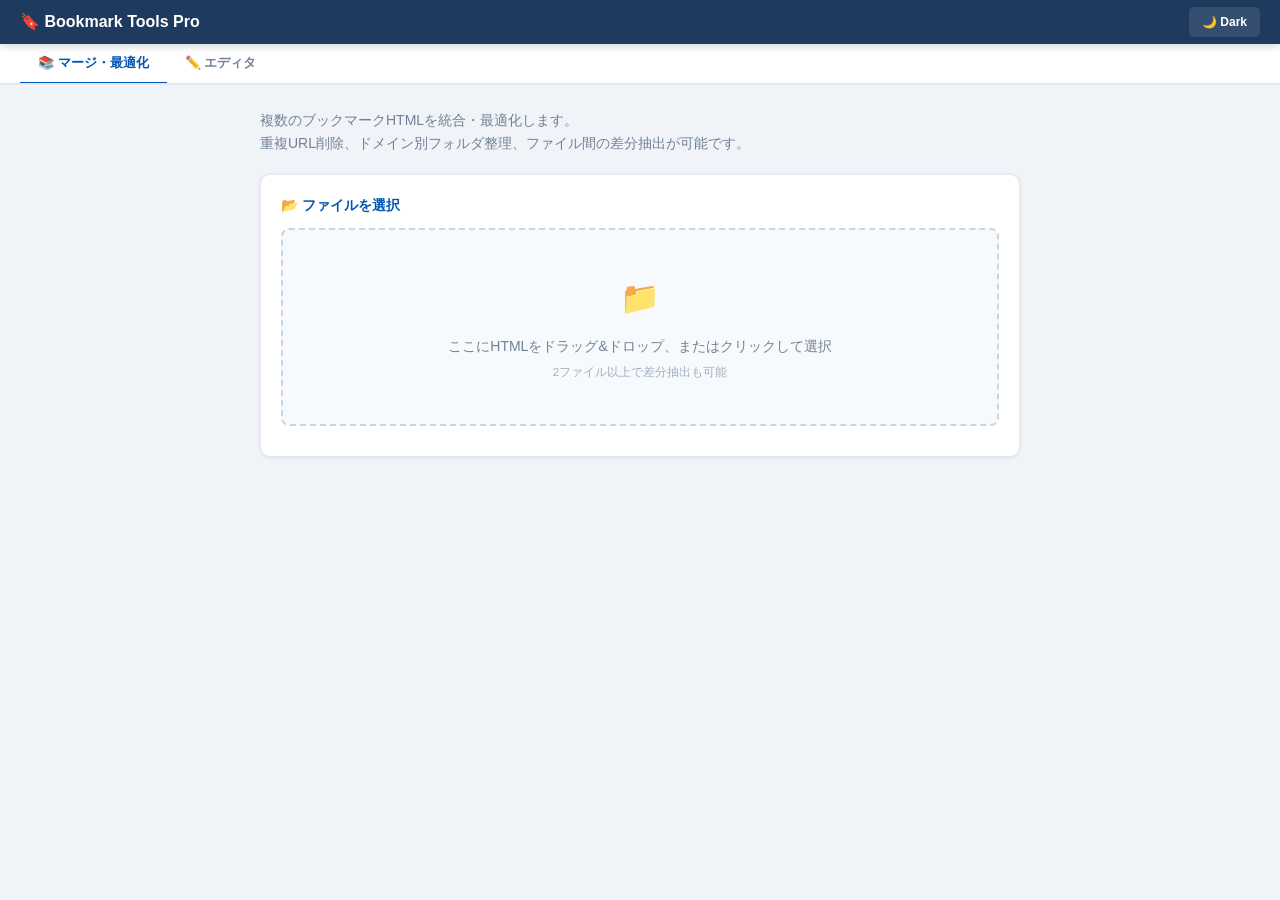
<file: index.html>
<!DOCTYPE html>
<html lang="ja">

<head>
    <meta charset="UTF-8">
    <meta name="viewport" content="width=device-width, initial-scale=1.0">
    <meta name="color-scheme" content="light dark">
    <meta name="referrer" content="no-referrer">
    <title>Bookmark Tools Pro</title>

    <link rel="stylesheet" href="./style.css">
</head>

<body>
    <!-- =========================================================
         HEADER
    ========================================================== -->
    <header id="app-header">
        <h1>🔖 Bookmark Tools Pro</h1>

        <button type="button" class="hdr-btn" id="theme-toggle" title="テーマ切替" aria-label="テーマを切り替える">
            🌙 Dark
        </button>
    </header>

    <!-- =========================================================
         MAIN TAB BAR
    ========================================================== -->
    <nav id="tab-bar" aria-label="メイン機能">
        <button type="button" class="tab-btn active" data-tab="merger" aria-controls="tab-merger">
            📚 マージ・最適化
        </button>

        <button type="button" class="tab-btn" data-tab="editor" aria-controls="tab-editor">
            ✏️ エディタ
        </button>
    </nav>

    <!-- =========================================================
         MERGER
    ========================================================== -->
    <main id="tab-merger" class="tab-content active">
        <div id="merger-view">
            <p class="desc">
                複数のブックマークHTMLを統合・最適化します。<br>
                重複URL削除、ドメイン別フォルダ整理、ファイル間の差分抽出が可能です。
            </p>

            <section class="card" aria-labelledby="merger-file-title">
                <h2 id="merger-file-title">📂 ファイルを選択</h2>

                <div class="drop-zone" id="m-drop" role="button" tabindex="0" aria-label="ブックマークHTMLファイルを選択">
                    <span class="dz-icon" aria-hidden="true">📁</span>

                    <span>
                        ここにHTMLをドラッグ&amp;ドロップ、またはクリックして選択
                    </span>

                    <br>

                    <small>
                        2ファイル以上で差分抽出も可能
                    </small>
                </div>

                <input type="file" id="m-file-input" multiple accept=".html,.htm,text/html">

                <div class="file-chips" id="m-chips" aria-live="polite"></div>
            </section>

            <section class="card" id="m-result" style="display:none" aria-labelledby="merger-result-title">
                <h2 id="merger-result-title">📊 解析結果</h2>

                <div class="stats-grid">
                    <div class="stat-box">
                        <span class="num" id="m-s-total">0</span>
                        <span class="lbl">総リンク数（重複込み）</span>
                    </div>

                    <div class="stat-box">
                        <span class="num" id="m-s-merged">0</span>
                        <span class="lbl">統合後（ユニーク）</span>
                    </div>

                    <div class="stat-box">
                        <span class="num" id="m-s-diff">0</span>
                        <span class="lbl">差分のみ（非重複）</span>
                    </div>
                </div>

                <div class="btn-group">
                    <button type="button" id="m-dl-merge" class="dl-btn btn-blue" disabled>
                        🔗 すべて統合してDL
                    </button>

                    <button type="button" id="m-dl-diff" class="dl-btn btn-green" disabled>
                        ✂️ 差分のみDL
                    </button>

                    <button type="button" id="m-to-editor" class="dl-btn btn-purple" disabled>
                        ✏️ エディタで開く
                    </button>
                </div>

                <div class="log-box show" id="m-log" role="log" aria-live="polite"></div>
            </section>
        </div>
    </main>

    <!-- =========================================================
         EDITOR
    ========================================================== -->
    <main id="tab-editor" class="tab-content">
        <div id="editor-view">
            <!-- =================================================
                 MAIN TOOLBAR
            ================================================== -->
            <div id="ed-main-toolbar" role="toolbar" aria-label="エディタ操作">
                <div class="tb-group">
                    <button type="button" class="tb-btn" id="tb-import">
                        📂 開く
                    </button>

                    <button type="button" class="tb-btn" id="tb-export" disabled>
                        💾 HTML
                    </button>

                    <button type="button" class="tb-btn" id="tb-export-json" disabled>
                        📋 JSON
                    </button>

                    <input type="file" id="ed-file-input" accept=".html,.htm,.json,text/html,application/json">
                </div>

                <div class="tb-sep" aria-hidden="true"></div>

                <div class="tb-group">
                    <button type="button" class="tb-btn" id="tb-undo" title="元に戻す (Ctrl+Z)" aria-label="元に戻す" disabled>
                        ↶
                    </button>

                    <button type="button" class="tb-btn" id="tb-redo" title="やり直し (Ctrl+Shift+Z)" aria-label="やり直し"
                        disabled>
                        ↷
                    </button>
                </div>

                <div class="tb-sep" aria-hidden="true"></div>

                <div class="tb-group tb-sel-group disabled" id="tb-sel-group">
                    <button type="button" class="tb-btn" id="tb-edit" title="編集 (F2)">
                        ✏️
                    </button>

                    <button type="button" class="tb-btn" id="tb-copy-url" title="URLコピー (Ctrl+C)">
                        📋
                    </button>

                    <button type="button" class="tb-btn" id="tb-move-to">
                        📁 移動
                    </button>

                    <button type="button" class="tb-btn" id="tb-tag-btn" title="タグ編集">
                        🏷️
                    </button>

                    <button type="button" class="tb-btn" id="tb-rate-btn" title="レーティング">
                        ⭐
                    </button>

                    <button type="button" class="tb-btn tb-danger" id="tb-delete" title="削除 (Delete)">
                        🗑️
                    </button>
                </div>

                <div class="tb-sep" aria-hidden="true"></div>

                <div class="tb-group">
                    <button type="button" class="tb-btn tb-primary" id="tb-add-link" title="リンク追加 (Ctrl+L)" disabled>
                        ＋ リンク
                    </button>

                    <button type="button" class="tb-btn tb-primary" id="tb-add-folder" title="フォルダ追加 (Ctrl+Shift+N)"
                        disabled>
                        📁＋
                    </button>

                    <button type="button" class="tb-btn" id="tb-add-root" title="ルートフォルダ追加">
                        🌳＋
                    </button>
                </div>

                <div class="tb-sep" aria-hidden="true"></div>

                <div class="tb-group">
                    <button type="button" class="tb-btn" id="tb-dedup" title="重複URLを整理" disabled>
                        🔀 重複整理
                    </button>

                    <button type="button" class="tb-btn" id="tb-find-dup" title="重複URLをハイライト" disabled>
                        👁️ 重複表示
                    </button>
                </div>

                <div class="tb-spacer"></div>

                <div class="tb-group">
                    <span id="ed-stats" aria-live="polite"></span>

                    <button type="button" class="tb-btn" id="tb-keys" title="ショートカット (?)">
                        ⌨️
                    </button>

                    <button type="button" class="tb-btn" id="tb-collapse" title="フォルダツリー表示切替">
                        ◀
                    </button>

                    <button type="button" class="tb-btn active" id="tb-preview" title="プレビュー表示切替 (Ctrl+P)">
                        🖼️
                    </button>
                </div>
            </div>

            <!-- =================================================
                 EDITOR CONTENT TABS
            ================================================== -->
            <div id="ed-content-tabs" role="tablist" aria-label="フォルダタブ"></div>

            <!-- =================================================
                 EDITOR LAYOUT
            ================================================== -->
            <div id="ed-layout">
                <!-- =============================================
                     TREE PANEL
                ============================================== -->
                <aside id="ed-tree-panel" aria-label="フォルダツリー">
                    <div id="ed-tree-header">
                        <span>📁 フォルダ</span>

                        <div class="tree-hdr-btns">
                            <button type="button" class="tree-sm-btn" id="tree-expand-all" title="全展開"
                                aria-label="すべて展開">
                                ⊞
                            </button>

                            <button type="button" class="tree-sm-btn" id="tree-collapse-all" title="全折畳"
                                aria-label="すべて折りたたむ">
                                ⊟
                            </button>

                            <button type="button" class="tree-sm-btn" id="tree-add-root" title="ルートフォルダ追加"
                                aria-label="ルートフォルダ追加">
                                ＋
                            </button>
                        </div>
                    </div>

                    <div id="ed-tree-scroll">
                        <div class="tree-empty">
                            ファイルをインポートして<br>
                            開始してください
                        </div>
                    </div>
                </aside>

                <div class="ed-divider" id="ed-divider1" role="separator" aria-orientation="vertical"
                    aria-label="ツリーパネル幅変更"></div>

                <!-- =============================================
                     CONTENT PANEL
                ============================================== -->
                <section id="ed-content-panel">
                    <!-- Filter bar -->
                    <div id="ed-filter-bar">
                        <div id="ed-breadcrumb" aria-label="現在のフォルダ">
                            <span class="bc-item" data-action="nav-root">
                                🏠 Root
                            </span>
                        </div>

                        <div class="bar-sep" aria-hidden="true"></div>

                        <select class="filter-sel" id="flt-type" title="種類" aria-label="種類で絞り込み">
                            <option value="all">すべて</option>
                            <option value="link">🔗 リンク</option>
                            <option value="folder">📁 フォルダ</option>
                        </select>

                        <select class="filter-sel" id="flt-rating" title="評価" aria-label="レーティングで絞り込み">
                            <option value="0">⭐ すべて</option>
                            <option value="1">⭐ 以上</option>
                            <option value="2">⭐⭐ 以上</option>
                            <option value="3">⭐⭐⭐ 以上</option>
                            <option value="4">⭐⭐⭐⭐ 以上</option>
                            <option value="5">⭐⭐⭐⭐⭐</option>
                        </select>

                        <input type="search" id="flt-tag" class="filter-sel filter-input" placeholder="🏷️ タグ"
                            aria-label="タグで絞り込み">

                        <input type="search" id="flt-domain" class="filter-sel filter-input filter-domain"
                            placeholder="🌐 ドメイン" aria-label="ドメインで絞り込み">

                        <button type="button" class="bar-btn" id="flt-tagunset" title="タグ未設定のみ" aria-pressed="false">
                            🏷️未設定
                        </button>

                        <select class="filter-sel" id="flt-sort" title="並び替え" aria-label="並び替え">
                            <option value="default">デフォルト順</option>
                            <option value="name">名前 A→Z</option>
                            <option value="name-d">名前 Z→A</option>
                            <option value="rating">評価 高→低</option>
                            <option value="rating-d">評価 低→高</option>
                            <option value="date">日付 新→旧</option>
                            <option value="date-d">日付 旧→新</option>
                            <option value="url">URL A→Z</option>
                        </select>

                        <div class="bar-sep" aria-hidden="true"></div>

                        <select class="filter-sel preset-select" id="flt-preset" title="保存済み検索" aria-label="保存済み検索">
                            <option value="">📁 保存済み</option>
                        </select>

                        <button type="button" class="bar-btn" id="flt-preset-save" title="現在の検索条件を保存"
                            aria-label="検索条件を保存">
                            💾
                        </button>

                        <div class="bar-sep" aria-hidden="true"></div>

                        <button type="button" class="bar-btn" id="list-top" title="先頭へ移動" aria-label="先頭へ移動">
                            ⬆
                        </button>

                        <button type="button" class="bar-btn" id="list-bot" title="末尾へ移動" aria-label="末尾へ移動">
                            ⬇
                        </button>

                        <button type="button" class="bar-btn" id="btn-search" title="検索 (Ctrl+F)" aria-label="検索を開く">
                            🔍
                        </button>
                    </div>

                    <!-- Search bar -->
                    <div id="ed-search-bar">
                        <div class="search-row search-primary-row">
                            <input type="search" id="ed-search-input" autocomplete="off" spellcheck="false"
                                placeholder='検索... 例: domain:github.com tag:tutorial rating:>=4 -jquery'
                                aria-label="ブックマークを検索">

                            <span id="ed-search-count" aria-live="polite"></span>

                            <button type="button" class="bar-btn" id="sch-prev" title="前の一致 (Shift+Enter)"
                                aria-label="前の検索結果">
                                ▲
                            </button>

                            <button type="button" class="bar-btn" id="sch-next" title="次の一致 (Enter)"
                                aria-label="次の検索結果">
                                ▼
                            </button>

                            <div class="scope-grp" aria-label="検索範囲">
                                <button type="button" class="scope-btn on" data-scope="deep">
                                    全体
                                </button>

                                <button type="button" class="scope-btn" data-scope="current">
                                    現在
                                </button>
                            </div>

                            <button type="button" class="bar-btn" id="ed-search-clear" title="検索クリア"
                                aria-label="検索をクリア">
                                ✕
                            </button>
                        </div>

                        <div class="search-row search-options-row">
                            <div class="scope-grp" aria-label="検索条件">
                                <button type="button" class="scope-btn on" id="sch-mode-and">
                                    AND
                                </button>

                                <button type="button" class="scope-btn" id="sch-mode-or">
                                    OR
                                </button>
                            </div>

                            <label class="chk-item">
                                <input type="checkbox" id="sch-title" checked>
                                タイトル
                            </label>

                            <label class="chk-item">
                                <input type="checkbox" id="sch-url" checked>
                                URL
                            </label>

                            <label class="chk-item">
                                <input type="checkbox" id="sch-tags" checked>
                                タグ
                            </label>

                            <label class="chk-item" title="大文字・小文字を区別">
                                <input type="checkbox" id="sch-case">
                                Aa
                            </label>

                            <label class="chk-item">
                                <input type="checkbox" id="sch-word">
                                完全一致
                            </label>

                            <label class="chk-item">
                                <input type="checkbox" id="sch-regex">
                                .* 正規表現
                            </label>
                        </div>

                        <div class="search-help">
                            <span>例:</span>
                            <code>domain:github.com</code>
                            <code>tag:tutorial</code>
                            <code>rating:&gt;=4</code>
                            <code>type:link</code>
                            <code>after:2024-01-01</code>
                            <code>path:"開発/資料"</code>
                            <code>is:duplicate</code>
                            <code>is:untagged</code>
                            <code>is:invalid</code>
                            <code>-archive</code>
                            <code>~javascrpt</code>
                        </div>
                    </div>

                    <!-- Content list -->
                    <div id="ed-content-list" role="list" aria-label="ブックマーク一覧">
                        <div class="ed-empty">
                            <span class="big-ico" aria-hidden="true">📚</span>

                            <span>
                                ファイルを開いて開始<br>

                                <small>
                                    Netscape Bookmark HTML / JSON 対応
                                </small>
                            </span>
                        </div>
                    </div>
                </section>

                <div class="ed-divider" id="ed-divider2" role="separator" aria-orientation="vertical"
                    aria-label="プレビューパネル幅変更"></div>

                <!-- =============================================
                     PREVIEW PANEL
                ============================================== -->
                <aside id="ed-preview-panel" aria-label="Webプレビュー">
                    <div id="ed-preview-header">
                        <span aria-hidden="true">🖼️</span>
                        <span id="ed-preview-title">プレビュー</span>

                        <button type="button" class="tree-sm-btn" id="preview-open" title="新しいタブで開く"
                            aria-label="新しいタブで開く" style="display:none">
                            ↗
                        </button>

                        <button type="button" class="tree-sm-btn" id="preview-reload" title="再読込" aria-label="プレビュー再読込"
                            style="display:none">
                            ↻
                        </button>
                    </div>

                    <div id="ed-preview-frame-wrap">
                        <iframe id="ed-preview-iframe" title="選択したブックマークのプレビュー" sandbox="allow-forms allow-popups"
                            referrerpolicy="no-referrer"></iframe>

                        <div id="ed-preview-loading">
                            読込中...
                        </div>

                        <div id="ed-preview-fallback">
                            <div class="fb-ico" aria-hidden="true">🚫</div>

                            <div class="fb-title">
                                プレビューできません
                            </div>

                            <div class="fb-message">
                                このサイトはiframeでの表示を許可していない可能性があります。
                            </div>

                            <div class="fb-url" id="fb-url"></div>

                            <a id="fb-link" href="#" target="_blank" rel="noopener noreferrer">
                                ↗ 新しいタブで開く
                            </a>
                        </div>
                    </div>
                </aside>
            </div>

            <!-- =================================================
                 STATUS BAR
            ================================================== -->
            <div id="ed-statusbar">
                <span id="ed-sb-msg" aria-live="polite">
                    準備完了
                </span>

                <span class="sb-badge" id="sb-autosave" style="display:none">
                    自動保存
                </span>

                <span class="sb-badge dirty" id="sb-dirty" style="display:none">
                    未保存
                </span>

                <span id="ed-sb-counts"></span>
            </div>
        </div>
    </main>

    <!-- =========================================================
         EDIT MODAL
    ========================================================== -->
    <div class="modal-ov" id="ed-modal" role="dialog" aria-modal="true" aria-labelledby="ed-modal-title">
        <div class="modal-box" id="ed-edit-box">
            <h3 id="ed-modal-title">編集</h3>

            <div class="mf">
                <label for="ed-m-name">タイトル</label>
                <input type="text" id="ed-m-name" maxlength="4000" autocomplete="off">
            </div>

            <div class="mf" id="ed-m-url-f">
                <label for="ed-m-url">URL</label>
                <input type="url" id="ed-m-url" maxlength="20000" placeholder="https://..." autocomplete="off">
            </div>

            <div class="mf">
                <label for="ed-m-tags">
                    タグ
                    <small>スペースまたはカンマ区切り</small>
                </label>

                <input type="text" id="ed-m-tags" placeholder="例: javascript tutorial" autocomplete="off">

                <div id="ed-m-tag-sug"></div>
            </div>

            <div class="mf">
                <label>レーティング</label>

                <div class="star-picker" id="ed-m-stars" aria-label="レーティング">
                    <button type="button" class="star-pick" data-v="1" aria-label="1">★</button>
                    <button type="button" class="star-pick" data-v="2" aria-label="2">★</button>
                    <button type="button" class="star-pick" data-v="3" aria-label="3">★</button>
                    <button type="button" class="star-pick" data-v="4" aria-label="4">★</button>
                    <button type="button" class="star-pick" data-v="5" aria-label="5">★</button>
                </div>
            </div>

            <div class="m-acts">
                <button type="button" class="m-cancel" id="ed-m-cancel">
                    キャンセル
                </button>

                <button type="button" class="m-save" id="ed-m-save">
                    💾 保存
                </button>
            </div>
        </div>
    </div>

    <!-- =========================================================
         MOVE MODAL
    ========================================================== -->
    <div class="modal-ov" id="ed-move-modal" role="dialog" aria-modal="true" aria-labelledby="ed-move-title">
        <div class="modal-box" id="ed-move-box">
            <h3 id="ed-move-title">
                📁 移動先フォルダを選択
            </h3>

            <div id="ed-move-list"></div>

            <button type="button" id="ed-move-cancel">
                キャンセル
            </button>
        </div>
    </div>

    <!-- =========================================================
         KEYBOARD SHORTCUT MODAL
    ========================================================== -->
    <div class="modal-ov" id="ed-keys-modal" role="dialog" aria-modal="true" aria-labelledby="ed-keys-title">
        <div class="modal-box" id="ed-keys-box">
            <h3 id="ed-keys-title">
                ⌨️ キーボードショートカット
            </h3>

            <section class="keys-section">
                <h4>ファイル</h4>

                <div class="key-row">
                    <span class="key-desc">開く</span>
                    <div class="keys">
                        <kbd>Ctrl</kbd> + <kbd>O</kbd>
                    </div>
                </div>

                <div class="key-row">
                    <span class="key-desc">HTML保存</span>
                    <div class="keys">
                        <kbd>Ctrl</kbd> + <kbd>S</kbd>
                    </div>
                </div>

                <div class="key-row">
                    <span class="key-desc">元に戻す</span>
                    <div class="keys">
                        <kbd>Ctrl</kbd> + <kbd>Z</kbd>
                    </div>
                </div>

                <div class="key-row">
                    <span class="key-desc">やり直し</span>
                    <div class="keys">
                        <kbd>Ctrl</kbd> + <kbd>Shift</kbd> + <kbd>Z</kbd>
                    </div>
                </div>
            </section>

            <section class="keys-section">
                <h4>ナビゲーション</h4>

                <div class="key-row">
                    <span class="key-desc">開く / 進む</span>
                    <div class="keys"><kbd>Enter</kbd></div>
                </div>

                <div class="key-row">
                    <span class="key-desc">親フォルダへ戻る</span>
                    <div class="keys">
                        <kbd>Backspace</kbd>
                    </div>
                </div>

                <div class="key-row">
                    <span class="key-desc">上下移動</span>
                    <div class="keys">
                        <kbd>↑</kbd> / <kbd>↓</kbd>
                    </div>
                </div>

                <div class="key-row">
                    <span class="key-desc">先頭 / 末尾</span>
                    <div class="keys">
                        <kbd>Home</kbd> / <kbd>End</kbd>
                    </div>
                </div>
            </section>

            <section class="keys-section">
                <h4>選択・操作</h4>

                <div class="key-row">
                    <span class="key-desc">すべて選択</span>
                    <div class="keys">
                        <kbd>Ctrl</kbd> + <kbd>A</kbd>
                    </div>
                </div>

                <div class="key-row">
                    <span class="key-desc">編集</span>
                    <div class="keys"><kbd>F2</kbd></div>
                </div>

                <div class="key-row">
                    <span class="key-desc">削除</span>
                    <div class="keys"><kbd>Delete</kbd></div>
                </div>

                <div class="key-row">
                    <span class="key-desc">URLコピー</span>
                    <div class="keys">
                        <kbd>Ctrl</kbd> + <kbd>C</kbd>
                    </div>
                </div>

                <div class="key-row">
                    <span class="key-desc">リンク追加</span>
                    <div class="keys">
                        <kbd>Ctrl</kbd> + <kbd>L</kbd>
                    </div>
                </div>

                <div class="key-row">
                    <span class="key-desc">フォルダ追加</span>
                    <div class="keys">
                        <kbd>Ctrl</kbd> + <kbd>Shift</kbd> + <kbd>N</kbd>
                    </div>
                </div>
            </section>

            <section class="keys-section">
                <h4>検索・表示</h4>

                <div class="key-row">
                    <span class="key-desc">検索</span>
                    <div class="keys">
                        <kbd>Ctrl</kbd> + <kbd>F</kbd>
                    </div>
                </div>

                <div class="key-row">
                    <span class="key-desc">次 / 前の検索結果</span>
                    <div class="keys">
                        <kbd>Enter</kbd> /
                        <kbd>Shift</kbd> + <kbd>Enter</kbd>
                    </div>
                </div>

                <div class="key-row">
                    <span class="key-desc">新しいタブ</span>
                    <div class="keys">
                        <kbd>Ctrl</kbd> + <kbd>T</kbd>
                    </div>
                </div>

                <div class="key-row">
                    <span class="key-desc">タブを閉じる</span>
                    <div class="keys">
                        <kbd>Ctrl</kbd> + <kbd>W</kbd>
                    </div>
                </div>

                <div class="key-row">
                    <span class="key-desc">プレビュー切替</span>
                    <div class="keys">
                        <kbd>Ctrl</kbd> + <kbd>P</kbd>
                    </div>
                </div>
            </section>

            <div class="m-acts">
                <button type="button" class="m-cancel" id="ed-keys-close">
                    閉じる
                </button>
            </div>
        </div>
    </div>

    <!-- =========================================================
         TOAST
    ========================================================== -->
    <div id="toast" role="status" aria-live="polite"></div>

    <script src="./app.js"></script>
</body>

</html>
</file>
<file: style.css>
/* ================================================================
   RESET / BASE
================================================================ */

*,
*::before,
*::after {
    box-sizing: border-box;
    margin: 0;
    padding: 0;
}

html,
body {
    width: 100%;
    height: 100%;
    overflow: hidden;
}

:root {
    color-scheme: light;

    --bg: #f0f4f8;
    --fg: #2d3748;
    --panel: #ffffff;
    --panel-alt: #f8fafc;

    --border: #e2e8f0;
    --border-hover: #cbd5e0;

    --muted: #718096;
    --muted2: #a0aec0;

    --accent: #0056b3;
    --accent-hover: #00438a;
    --accent-bg: #ebf8ff;
    --accent-br: #bee3f8;

    --header: #1e3a5f;
    --hover: #f7fafc;

    --sel-bg: #eff6ff;
    --sel-br: #93c5fd;

    --danger: #c53030;
    --danger-bg: #fed7d7;

    --warn: #f59e0b;
    --success: #198754;

    --tag-bg: #e0e7ff;
    --tag-fg: #3730a3;

    --code-bg: #1a202c;
    --code-fg: #a0ffb0;

    --shadow: rgba(0, 0, 0, 0.08);
    --shadow-lg: rgba(0, 0, 0, 0.18);

    --radius-sm: 4px;
    --radius-md: 7px;
    --radius-lg: 12px;
}

body.dark {
    color-scheme: dark;

    --bg: #0f172a;
    --fg: #e2e8f0;
    --panel: #1e293b;
    --panel-alt: #172033;

    --border: #334155;
    --border-hover: #475569;

    --muted: #94a3b8;
    --muted2: #64748b;

    --accent: #60a5fa;
    --accent-hover: #93c5fd;
    --accent-bg: #1e3a5f;
    --accent-br: #3b82f6;

    --header: #0c1a2e;
    --hover: #293548;

    --sel-bg: #1e3a5f;
    --sel-br: #3b82f6;

    --danger: #f87171;
    --danger-bg: #450a0a;

    --tag-bg: #3730a3;
    --tag-fg: #c7d2fe;

    --code-bg: #020617;
    --code-fg: #86efac;

    --shadow: rgba(0, 0, 0, 0.25);
    --shadow-lg: rgba(0, 0, 0, 0.55);
}

body {
    display: flex;
    flex-direction: column;

    background: var(--bg);
    color: var(--fg);

    font-family:
        -apple-system,
        BlinkMacSystemFont,
        "Segoe UI",
        Roboto,
        "Noto Sans JP",
        sans-serif;

    font-size: 14px;
    line-height: 1.5;

    transition:
        background-color 0.2s,
        color 0.2s;
}

button,
input,
select,
textarea {
    font: inherit;
}

button,
select {
    color: inherit;
}

button:focus-visible,
input:focus-visible,
select:focus-visible,
textarea:focus-visible,
[tabindex]:focus-visible {
    outline: 2px solid var(--accent);
    outline-offset: 2px;
}

small {
    color: var(--muted2);
}

input[type="file"] {
    display: none;
}

/* ================================================================
   HEADER
================================================================ */

#app-header {
    z-index: 20;

    display: flex;
    flex-shrink: 0;
    align-items: center;

    height: 44px;
    padding: 0 20px;
    gap: 14px;

    background: var(--header);
    color: #ffffff;

    box-shadow: 0 2px 8px var(--shadow-lg);
}

#app-header h1 {
    overflow: hidden;

    font-size: 16px;
    font-weight: 700;

    text-overflow: ellipsis;
    white-space: nowrap;
}

.hdr-btn {
    flex-shrink: 0;
    margin-left: auto;
    padding: 5px 12px;

    border: 1px solid transparent;
    border-radius: 5px;

    background: rgba(255, 255, 255, 0.1);
    color: #ffffff;

    font-size: 12px;
    font-weight: 600;

    cursor: pointer;
    transition: 0.12s;
}

.hdr-btn:hover {
    background: rgba(255, 255, 255, 0.2);
}

/* ================================================================
   MAIN TABS
================================================================ */

#tab-bar {
    z-index: 10;

    display: flex;
    flex-shrink: 0;

    min-height: 38px;
    padding: 0 20px;

    overflow-x: auto;

    background: var(--panel);
    border-bottom: 2px solid var(--border);
}

.tab-btn {
    flex-shrink: 0;

    padding: 9px 18px;
    margin-bottom: -2px;

    border: 0;
    border-bottom: 3px solid transparent;

    background: transparent;
    color: var(--muted);

    font-size: 13px;
    font-weight: 700;

    cursor: pointer;
    transition: 0.12s;
}

.tab-btn:hover {
    background: var(--hover);
    color: var(--fg);
}

.tab-btn.active {
    border-bottom-color: var(--accent);
    color: var(--accent);
}

.tab-content {
    display: none;
    flex: 1;
    min-width: 0;
    min-height: 0;
}

.tab-content.active {
    display: flex;
    flex-direction: column;
}

#tab-merger.active {
    overflow-y: auto;
}

/* ================================================================
   MERGER
================================================================ */

#merger-view {
    width: 100%;
    max-width: 800px;
    margin: 0 auto;
    padding: 24px 20px;
}

.desc {
    margin-bottom: 18px;

    color: var(--muted);

    font-size: 14px;
    line-height: 1.7;
}

.card {
    margin-bottom: 16px;
    padding: 20px;

    background: var(--panel);
    border: 1px solid var(--border);
    border-radius: 10px;

    box-shadow: 0 1px 4px var(--shadow);
}

.card h2 {
    margin-bottom: 12px;

    color: var(--accent);

    font-size: 14px;
    font-weight: 700;
}

.drop-zone {
    padding: 40px 20px;

    border: 2px dashed var(--border-hover);
    border-radius: 8px;

    background: var(--hover);
    color: var(--muted);

    text-align: center;
    font-size: 14px;
    line-height: 1.8;

    cursor: pointer;
    user-select: none;

    transition:
        border-color 0.2s,
        background-color 0.2s,
        color 0.2s;
}

.drop-zone:hover,
.drop-zone.dragover {
    border-color: var(--accent);
    background: var(--accent-bg);
    color: var(--accent);
}

.dz-icon {
    display: block;
    margin-bottom: 6px;

    font-size: 32px;
}

.file-chips {
    display: flex;
    flex-wrap: wrap;

    margin-top: 10px;
    gap: 6px;
}

.file-chip {
    max-width: 100%;
    padding: 3px 10px;

    overflow: hidden;

    background: var(--accent-bg);
    color: var(--accent);
    border-radius: 12px;

    font-size: 11px;
    font-weight: 600;

    text-overflow: ellipsis;
    white-space: nowrap;
}

.stats-grid {
    display: grid;
    grid-template-columns: repeat(3, minmax(0, 1fr));

    margin-bottom: 12px;
    gap: 10px;
}

.stat-box {
    padding: 12px;

    background: var(--hover);
    border: 1px solid var(--border);
    border-radius: 8px;

    text-align: center;
}

.stat-box .num {
    display: block;

    color: var(--accent);

    font-size: 22px;
    font-weight: 700;
}

.stat-box .lbl {
    display: block;
    margin-top: 2px;

    color: var(--muted);

    font-size: 11px;
}

.btn-group {
    display: flex;
    flex-wrap: wrap;
    gap: 10px;
}

.dl-btn {
    flex: 1;
    min-width: 140px;
    padding: 12px 14px;

    border: 0;
    border-radius: 8px;

    color: #ffffff;

    font-size: 13px;
    font-weight: 700;

    cursor: pointer;

    transition:
        opacity 0.15s,
        transform 0.15s;
}

.dl-btn:hover:not(:disabled) {
    opacity: 0.87;
    transform: translateY(-1px);
}

.dl-btn:disabled {
    background: var(--border-hover) !important;

    cursor: not-allowed;
    transform: none;
}

.btn-blue {
    background: #0d6efd;
}

.btn-green {
    background: #198754;
}

.btn-purple {
    background: #7c3aed;
}

.log-box {
    display: none;

    min-height: 50px;
    margin-top: 12px;
    padding: 12px;

    overflow-wrap: anywhere;

    background: var(--code-bg);
    color: var(--code-fg);
    border-radius: 8px;

    font-family:
        ui-monospace,
        SFMono-Regular,
        Menlo,
        Consolas,
        monospace;

    font-size: 11px;
    line-height: 1.6;

    white-space: pre-wrap;
}

.log-box.show {
    display: block;
}

/* ================================================================
   EDITOR BASE
================================================================ */

#editor-view {
    display: flex;
    flex: 1;
    flex-direction: column;

    min-width: 0;
    min-height: 0;

    overflow: hidden;
}

/* ================================================================
   MAIN TOOLBAR
================================================================ */

#ed-main-toolbar {
    display: flex;
    flex-shrink: 0;
    align-items: center;
    flex-wrap: wrap;

    min-height: 38px;
    padding: 5px 12px;
    gap: 4px;

    background: var(--panel);
    border-bottom: 1px solid var(--border);
}

.tb-group {
    display: flex;
    align-items: center;
    gap: 2px;
}

.tb-sep {
    flex-shrink: 0;

    width: 1px;
    height: 22px;
    margin: 0 4px;

    background: var(--border);
}

.tb-spacer {
    flex: 1;
}

.tb-btn {
    display: inline-flex;
    align-items: center;
    justify-content: center;

    min-height: 28px;
    padding: 5px 10px;
    gap: 4px;

    border: 1px solid transparent;
    border-radius: 5px;

    background: transparent;
    color: var(--fg);

    font-size: 12px;
    font-weight: 600;

    white-space: nowrap;
    cursor: pointer;

    transition:
        background-color 0.12s,
        border-color 0.12s,
        color 0.12s;
}

.tb-btn:hover:not(:disabled) {
    background: var(--hover);
    border-color: var(--border);
}

.tb-btn:disabled {
    opacity: 0.35;
    cursor: not-allowed;
}

.tb-btn.tb-primary {
    background: var(--accent-bg);
    color: var(--accent);
    border-color: var(--accent-br);
}

.tb-btn.tb-primary:hover:not(:disabled) {
    background: var(--accent-br);
}

.tb-btn.tb-danger:hover:not(:disabled) {
    background: var(--danger-bg);
    color: var(--danger);
    border-color: var(--danger);
}

.tb-btn.active {
    background: var(--accent-bg);
    color: var(--accent);
    border-color: var(--accent-br);
}

.tb-sel-group {
    transition: opacity 0.15s;
}

.tb-sel-group.disabled {
    opacity: 0.3;
    pointer-events: none;
}

#ed-stats {
    margin-right: 4px;

    color: var(--muted2);

    font-size: 11px;
    white-space: nowrap;
}

/* ================================================================
   CONTENT TABS
================================================================ */

#ed-content-tabs {
    display: flex;
    flex-shrink: 0;
    align-items: flex-end;

    min-height: 32px;
    padding: 3px 8px 0;
    gap: 2px;

    overflow-x: auto;

    background: var(--bg);
    border-bottom: 1px solid var(--border);

    scrollbar-width: thin;
}

.ed-ctab {
    display: flex;
    flex-shrink: 0;
    align-items: center;

    max-width: 180px;
    padding: 4px 10px 5px;
    gap: 5px;

    border: 1px solid transparent;
    border-bottom: 0;
    border-radius: 5px 5px 0 0;

    background: var(--border);
    color: var(--muted);

    font-size: 11px;
    font-weight: 600;

    white-space: nowrap;
    cursor: pointer;

    transition:
        background-color 0.1s,
        color 0.1s;
}

.ed-ctab:hover {
    background: var(--panel);
    color: var(--fg);
}

.ed-ctab.active {
    z-index: 1;

    margin-bottom: -1px;

    background: var(--panel);
    color: var(--accent);
    border-color: var(--border);
    border-bottom-color: var(--panel);
}

.ed-ctab.pinned::before {
    content: "📌";

    margin-right: 2px;

    font-size: 9px;
}

.ed-ctab-lbl {
    max-width: 130px;

    overflow: hidden;

    text-overflow: ellipsis;
    white-space: nowrap;
}

.ed-ctab-x {
    display: flex;
    flex-shrink: 0;
    align-items: center;
    justify-content: center;

    width: 14px;
    height: 14px;

    color: var(--muted2);
    border-radius: 50%;

    font-size: 10px;
}

.ed-ctab-x:hover {
    background: var(--danger-bg);
    color: var(--danger);
}

.ed-ctab-add {
    align-self: center;

    padding: 3px 8px;

    border: 1px dashed var(--border-hover);
    border-radius: 5px;

    background: transparent;
    color: var(--muted2);

    font-size: 13px;

    cursor: pointer;
    transition: 0.12s;
}

.ed-ctab-add:hover {
    border-color: var(--accent);
    background: var(--accent-bg);
    color: var(--accent);
}

/* ================================================================
   EDITOR LAYOUT / DIVIDERS
================================================================ */

#ed-layout {
    display: flex;
    flex: 1;

    min-width: 0;
    min-height: 0;

    overflow: hidden;
}

.ed-divider {
    position: relative;
    z-index: 5;

    flex-shrink: 0;

    width: 5px;

    background: transparent;
    cursor: col-resize;
}

.ed-divider::after {
    position: absolute;
    inset: 0 1px;

    content: "";

    background: var(--border);

    transition: background-color 0.15s;
}

.ed-divider:hover::after,
.ed-divider.dragging::after {
    background: var(--accent);
}

#ed-tree-panel.collapsed+#ed-divider1 {
    display: none;
}

#ed-divider2:has(+ #ed-preview-panel.collapsed) {
    display: none;
}

/* ================================================================
   TREE PANEL
================================================================ */

#ed-tree-panel {
    display: flex;
    flex-shrink: 0;
    flex-direction: column;

    width: 220px;
    min-width: 0;

    overflow: hidden;

    background: var(--panel);
    border-right: 1px solid var(--border);

    transition: width 0.18s;
}

#ed-tree-panel.collapsed {
    width: 0 !important;
    border-right: 0;
}

#ed-tree-header {
    display: flex;
    flex-shrink: 0;
    align-items: center;
    justify-content: space-between;

    min-height: 34px;
    padding: 7px 10px;
    gap: 4px;

    color: var(--muted);
    border-bottom: 1px solid var(--border);

    font-size: 11px;
    font-weight: 700;
    letter-spacing: 0.06em;
    text-transform: uppercase;
}

.tree-hdr-btns {
    display: flex;
    gap: 2px;
}

.tree-sm-btn {
    min-width: 23px;
    padding: 1px 5px;

    border: 1px solid var(--border);
    border-radius: 3px;

    background: transparent;
    color: var(--muted2);

    font-size: 10px;

    cursor: pointer;
    transition: 0.12s;
}

.tree-sm-btn:hover {
    background: var(--hover);
    color: var(--fg);
}

#ed-tree-scroll {
    flex: 1;

    padding: 4px 0;

    overflow-x: hidden;
    overflow-y: auto;
}

.tree-empty {
    padding: 16px;

    color: var(--muted2);

    font-size: 12px;
    line-height: 1.6;
    text-align: center;
}

.tn {
    display: flex;
    align-items: center;

    min-height: 28px;
    margin: 1px 4px;
    gap: 3px;

    border-radius: 5px;

    cursor: pointer;
    user-select: none;

    transition: background-color 0.08s;
}

.tn:hover {
    background: var(--hover);
}

.tn.selected {
    background: var(--accent-bg);
    color: var(--accent);
}

.tn.selected .tn-lbl {
    font-weight: 600;
}

.tn-ind {
    flex-shrink: 0;
}

.tn-tog {
    display: flex;
    flex-shrink: 0;
    align-items: center;
    justify-content: center;

    width: 18px;
    height: 26px;

    color: var(--muted2);
    border-radius: 3px;

    font-size: 8px;
}

.tn-tog:hover {
    background: var(--border);
    color: var(--fg);
}

.tn-tog-ph {
    flex-shrink: 0;
    width: 18px;
}

.tn-body {
    display: flex;
    flex: 1;
    align-items: center;

    min-width: 0;
    padding: 4px 8px 4px 0;
    gap: 5px;
}

.tn-ico {
    flex-shrink: 0;
    font-size: 13px;
}

.tn-lbl {
    flex: 1;
    min-width: 0;

    overflow: hidden;

    font-size: 12px;

    text-overflow: ellipsis;
    white-space: nowrap;
}

.tn-cnt {
    flex-shrink: 0;

    padding: 1px 5px;

    background: var(--hover);
    color: var(--muted2);
    border-radius: 10px;

    font-size: 10px;
}

.tn.selected .tn-cnt {
    background: var(--accent-br);
    color: var(--accent);
}

/* ================================================================
   CONTENT PANEL / FILTER BAR
================================================================ */

#ed-content-panel {
    display: flex;
    flex: 1;
    flex-direction: column;

    min-width: 0;
    min-height: 0;

    overflow: hidden;
}

#ed-filter-bar {
    display: flex;
    flex-shrink: 0;
    align-items: center;

    min-height: 36px;
    padding: 5px 12px;
    gap: 6px;

    overflow-x: auto;
    overflow-y: hidden;

    background: var(--panel);
    border-bottom: 1px solid var(--border);
}

#ed-breadcrumb {
    flex: 1;
    min-width: 80px;

    overflow: hidden;

    color: var(--fg);

    font-size: 12px;

    text-overflow: ellipsis;
    white-space: nowrap;
}

.bc-item {
    color: var(--accent);
    cursor: pointer;
}

.bc-item:hover {
    text-decoration: underline;
}

.bc-sep {
    margin: 0 3px;
    color: var(--border-hover);
}

.bc-cur {
    color: var(--fg);
    font-weight: 600;
}

.filter-sel {
    flex-shrink: 0;

    min-height: 26px;
    padding: 3px 7px;

    border: 1px solid var(--border);
    border-radius: 5px;

    background: var(--panel);
    color: var(--fg);

    font-size: 11px;
    font-weight: 600;

    cursor: pointer;
    transition: 0.12s;
}

.filter-sel:hover,
.filter-sel:focus {
    border-color: var(--accent);
}

.filter-input {
    width: 90px;
    cursor: text;
}

.filter-domain {
    width: 120px;
}

.preset-select {
    max-width: 130px;
}

.bar-sep {
    flex-shrink: 0;

    width: 1px;
    height: 18px;

    background: var(--border);
}

.bar-btn {
    display: inline-flex;
    flex-shrink: 0;
    align-items: center;
    justify-content: center;

    min-height: 25px;
    padding: 3px 7px;

    border: 1px solid var(--border);
    border-radius: 4px;

    background: var(--panel);
    color: var(--muted);

    font-size: 11px;

    cursor: pointer;
    transition: 0.12s;
}

.bar-btn:hover:not(:disabled) {
    background: var(--hover);
    color: var(--fg);
}

.bar-btn:disabled {
    opacity: 0.35;
    cursor: not-allowed;
}

.bar-btn.on {
    background: var(--accent-bg);
    color: var(--accent);
    border-color: var(--accent-br);
}

/* ================================================================
   SEARCH BAR
================================================================ */

#ed-search-bar {
    display: none;
    flex-shrink: 0;
    flex-direction: column;

    padding: 6px 12px;
    gap: 6px;

    background: var(--panel);
    border-bottom: 1px solid var(--border);
}

#ed-search-bar.show {
    display: flex;
}

.search-row {
    display: flex;
    align-items: center;
    flex-wrap: wrap;
    gap: 6px;
}

.search-primary-row {
    width: 100%;
}

#ed-search-input {
    flex: 1;
    min-width: 220px;
    min-height: 29px;
    padding: 5px 9px;

    border: 1px solid var(--border-hover);
    border-radius: 5px;

    background: var(--panel);
    color: var(--fg);

    font-size: 12px;
}

#ed-search-input:focus {
    border-color: var(--accent);
}

#ed-search-input[aria-invalid="true"] {
    border-color: var(--danger);
    box-shadow: 0 0 0 2px var(--danger-bg);
}

#ed-search-count {
    min-width: 45px;

    color: var(--muted);

    font-size: 11px;
    text-align: center;
    white-space: nowrap;
}

.scope-grp {
    display: flex;
    flex-shrink: 0;

    overflow: hidden;

    border: 1px solid var(--border-hover);
    border-radius: 5px;
}

.scope-btn {
    min-height: 25px;
    padding: 3px 9px;

    border: 0;
    border-right: 1px solid var(--border);

    background: var(--panel);
    color: var(--muted);

    font-size: 11px;
    font-weight: 700;

    cursor: pointer;
    transition: 0.12s;
}

.scope-btn:last-child {
    border-right: 0;
}

.scope-btn:hover {
    background: var(--hover);
    color: var(--fg);
}

.scope-btn.on {
    background: var(--accent);
    color: #ffffff;
}

.chk-item {
    display: inline-flex;
    align-items: center;

    min-height: 25px;
    padding: 3px 8px;
    gap: 4px;

    border: 1px solid var(--border);
    border-radius: 5px;

    background: var(--panel);
    color: var(--muted);

    font-size: 11px;
    font-weight: 600;

    cursor: pointer;
    user-select: none;

    transition: 0.12s;
}

.chk-item:hover {
    border-color: var(--accent);
    background: var(--hover);
    color: var(--accent);
}

.chk-item input {
    margin: 0;
    accent-color: var(--accent);
}

.search-help {
    display: flex;
    align-items: center;
    flex-wrap: wrap;

    gap: 4px;

    color: var(--muted2);

    font-size: 10px;
}

.search-help code {
    padding: 1px 5px;

    background: var(--hover);
    color: var(--muted);
    border: 1px solid var(--border);
    border-radius: 4px;

    font-family:
        ui-monospace,
        SFMono-Regular,
        Menlo,
        Consolas,
        monospace;
}

/* ================================================================
   CONTENT LIST
================================================================ */

#ed-content-list {
    display: flex;
    flex: 1;
    flex-direction: column;

    min-height: 0;
    padding: 8px 10px;
    gap: 3px;

    overflow-x: hidden;
    overflow-y: auto;

    scroll-behavior: smooth;
}

#ed-content-list.virtual {
    padding: 0 10px;
    gap: 0;
    scroll-behavior: auto;
}

.virtual-spacer {
    flex: none;
    width: 100%;
    pointer-events: none;
}

/* ================================================================
   CONTENT ITEM
================================================================ */

.ci {
    position: relative;

    display: flex;
    flex-shrink: 0;
    align-items: stretch;

    min-width: 0;

    background: var(--panel);
    border: 1px solid var(--border);
    border-radius: 7px;

    content-visibility: auto;
    contain-intrinsic-size: 52px;

    transition:
        box-shadow 0.12s,
        border-color 0.12s,
        background-color 0.1s;
}

#ed-content-list.virtual .ci {
    min-height: 52px;
    max-height: 52px;

    overflow: hidden;

    border-radius: 5px;
}

.ci:hover {
    border-color: var(--border-hover);
    box-shadow: 0 2px 8px var(--shadow);
}

.ci.selected {
    background: var(--sel-bg);
    border-color: var(--sel-br);
}

.ci.active {
    outline: 2px solid var(--accent);
    outline-offset: -2px;
}

.ci.dnd-before {
    border-top: 3px solid var(--accent) !important;
}

.ci.dnd-after {
    border-bottom: 3px solid var(--accent) !important;
}

.ci.dnd-into {
    background: var(--accent-bg) !important;
    border-color: var(--accent) !important;
}

.ci.dup-url::after {
    position: absolute;
    top: 2px;
    right: 6px;
    z-index: 2;

    padding: 1px 5px;

    content: "重複";

    background: var(--warn);
    color: #ffffff;
    border-radius: 8px;

    font-size: 9px;
    font-weight: 700;
}

.ci-chk-col {
    display: flex;
    flex-shrink: 0;
    align-items: center;

    padding: 0 4px 0 10px;
}

.ci-chk {
    width: 14px;
    height: 14px;

    opacity: 0;

    cursor: pointer;
    accent-color: var(--accent);

    transition: opacity 0.12s;
}

.ci:hover .ci-chk,
.ci.selected .ci-chk,
.has-sel .ci-chk {
    opacity: 1;
}

.ci-nav,
.ci-sel {
    display: flex;
    flex: 1;
    align-items: center;

    min-width: 0;
    padding: 7px 6px 7px 0;
    gap: 8px;
}

.ci-nav {
    cursor: pointer;
}

.ci-nav:hover .ci-nav-hint {
    opacity: 1;
}

.ci-nav-hint {
    flex-shrink: 0;

    color: var(--muted2);
    opacity: 0;

    font-size: 10px;
    white-space: nowrap;

    transition: opacity 0.12s;
}

.ci-ico {
    display: flex;
    flex-shrink: 0;
    align-items: center;
    justify-content: center;

    width: 20px;
    height: 20px;

    font-size: 16px;
}

.ci-ico img {
    width: 16px;
    height: 16px;

    border-radius: 2px;
}

.ci-info {
    flex: 1;
    min-width: 0;

    overflow: hidden;
}

.ci-ttl {
    min-width: 0;

    overflow: hidden;

    color: var(--fg);

    font-size: 13px;
    font-weight: 500;
    line-height: 1.4;

    text-overflow: ellipsis;
    white-space: nowrap;
}

.ci-badges {
    display: inline-flex;
    align-items: center;

    margin-left: 5px;
    gap: 3px;

    vertical-align: middle;
}

.ci-meta-row {
    display: flex;
    align-items: center;
    flex-wrap: wrap;

    min-width: 0;
    margin-top: 1px;
    gap: 4px;
}

.ci-url {
    flex: 1;
    min-width: 0;

    overflow: hidden;

    color: var(--muted2);

    font-size: 11px;

    text-overflow: ellipsis;
    white-space: nowrap;
}

.ci-url:hover {
    color: var(--accent);
    text-decoration: underline;
}

.ci-sub {
    color: var(--muted2);
    font-size: 11px;
}

.ci-path {
    max-width: 100%;

    overflow: hidden;

    color: var(--muted2);

    font-size: 10px;

    text-overflow: ellipsis;
    white-space: nowrap;
}

.tag-bd {
    display: inline-flex;
    align-items: center;

    max-width: 100px;
    padding: 1px 6px;

    overflow: hidden;

    background: var(--tag-bg);
    color: var(--tag-fg);
    border-radius: 9px;

    font-size: 10px;
    font-weight: 600;

    text-overflow: ellipsis;
    white-space: nowrap;
}

.star-bd {
    color: var(--warn);

    font-size: 11px;
    letter-spacing: -1px;
    white-space: nowrap;
}

.ci-acts {
    display: flex;
    flex-shrink: 0;
    align-items: center;

    padding: 0 6px 0 2px;
    gap: 1px;

    opacity: 0;

    transition: opacity 0.12s;
}

.ci:hover .ci-acts,
.ci.selected .ci-acts {
    opacity: 1;
}

.ia-btn {
    display: flex;
    align-items: center;
    justify-content: center;

    width: 26px;
    height: 26px;

    border: 0;
    border-radius: 4px;

    background: transparent;
    color: var(--muted);

    font-size: 12px;

    cursor: pointer;

    transition:
        background-color 0.1s,
        color 0.1s;
}

.ia-btn:hover:not(:disabled) {
    background: var(--hover);
    color: var(--fg);
}

.ia-btn:disabled {
    opacity: 0.3;
    cursor: default;
}

.ia-del:hover:not(:disabled) {
    background: var(--danger-bg);
    color: var(--danger);
}

.ed-empty {
    display: flex;
    flex: 1;
    flex-direction: column;
    align-items: center;
    justify-content: center;

    min-height: 120px;
    padding: 20px;
    gap: 10px;

    color: var(--muted2);

    font-size: 14px;
    line-height: 1.6;
    text-align: center;
}

.ed-empty .big-ico {
    font-size: 40px;
}

/* ================================================================
   PREVIEW PANEL
================================================================ */

#ed-preview-panel {
    display: flex;
    flex-shrink: 0;
    flex-direction: column;

    width: 400px;
    min-width: 0;

    overflow: hidden;

    background: var(--panel);
}

#ed-preview-panel.collapsed {
    display: none;
}

#ed-preview-header {
    display: flex;
    flex-shrink: 0;
    align-items: center;

    min-height: 34px;
    padding: 6px 10px;
    gap: 6px;

    background: var(--panel);
    color: var(--muted);
    border-bottom: 1px solid var(--border);

    font-size: 11px;
    font-weight: 700;
    text-transform: uppercase;
}

#ed-preview-title {
    flex: 1;
    min-width: 0;

    overflow: hidden;

    color: var(--fg);

    font-size: 12px;
    font-weight: 600;
    text-transform: none;

    text-overflow: ellipsis;
    white-space: nowrap;
}

#ed-preview-frame-wrap {
    position: relative;

    flex: 1;
    min-height: 0;

    overflow: hidden;

    background: var(--hover);
}

#ed-preview-iframe {
    width: 100%;
    height: 100%;

    border: 0;
    background: #ffffff;
}

#ed-preview-loading {
    position: absolute;
    top: 8px;
    right: 8px;

    display: none;

    padding: 2px 8px;

    background: var(--panel);
    color: var(--muted);
    border: 1px solid var(--border);
    border-radius: 10px;

    font-size: 10px;
}

#ed-preview-loading.show {
    display: block;
}

#ed-preview-fallback {
    position: absolute;
    inset: 0;

    display: none;
    flex-direction: column;
    align-items: center;
    justify-content: center;

    padding: 20px;
    gap: 12px;

    background: var(--panel-alt);
    color: var(--muted);

    text-align: center;
}

#ed-preview-fallback.show {
    display: flex;
}

.fb-ico {
    font-size: 48px;
}

.fb-title {
    color: var(--fg);
    font-weight: 600;
}

.fb-message {
    font-size: 11px;
    line-height: 1.6;
}

.fb-url {
    max-width: 100%;

    overflow-wrap: anywhere;

    color: var(--muted2);
    font-size: 11px;
}

#ed-preview-fallback a {
    padding: 6px 14px;

    color: var(--accent);
    border: 1px solid var(--accent);
    border-radius: 5px;

    font-size: 12px;
    font-weight: 600;

    text-decoration: none;
}

#ed-preview-fallback a:hover {
    background: var(--accent);
    color: #ffffff;
}

/* ================================================================
   STATUS BAR
================================================================ */

#ed-statusbar {
    display: flex;
    flex-shrink: 0;
    align-items: center;

    height: 24px;
    padding: 3px 12px;
    gap: 10px;

    background: var(--panel);
    color: var(--muted);
    border-top: 1px solid var(--border);

    font-size: 11px;
}

#ed-sb-msg {
    flex: 1;
    min-width: 0;

    overflow: hidden;

    text-overflow: ellipsis;
    white-space: nowrap;
}

#ed-sb-counts {
    flex-shrink: 0;
    color: var(--muted2);
    white-space: nowrap;
}

.sb-badge {
    flex-shrink: 0;

    padding: 1px 6px;

    background: var(--hover);
    border-radius: 9px;

    font-size: 10px;
    font-weight: 600;
}

.sb-badge.dirty {
    background: var(--warn);
    color: #ffffff;
}

/* ================================================================
   CONTEXT MENU
================================================================ */

.ctx-menu {
    position: fixed;
    z-index: 1000;

    min-width: 210px;
    padding: 4px;

    background: var(--panel);
    border: 1px solid var(--border);
    border-radius: 8px;

    box-shadow: 0 8px 24px var(--shadow-lg);

    animation: context-menu-in 0.08s ease;
}

@keyframes context-menu-in {
    from {
        opacity: 0;
        transform: scale(0.96);
    }

    to {
        opacity: 1;
        transform: scale(1);
    }
}

.ctx-item {
    display: flex;
    align-items: center;

    padding: 7px 12px;
    gap: 8px;

    color: var(--fg);
    border-radius: 5px;

    font-size: 13px;

    white-space: nowrap;
    cursor: pointer;

    transition:
        background-color 0.08s,
        color 0.08s;
}

.ctx-item:hover {
    background: var(--hover);
}

.ctx-danger:hover {
    background: var(--danger-bg);
    color: var(--danger);
}

.ctx-sep {
    height: 1px;
    margin: 3px 0;

    background: var(--border);
}

.ctx-shortcut {
    margin-left: auto;
    padding-left: 16px;

    color: var(--muted2);

    font-size: 10px;
}

/* ================================================================
   MODALS
================================================================ */

.modal-ov {
    position: fixed;
    inset: 0;
    z-index: 200;

    display: none;
    align-items: center;
    justify-content: center;

    padding: 16px;

    background: rgba(0, 0, 0, 0.48);
}

.modal-ov.show {
    display: flex;
}

.modal-box {
    max-height: calc(100vh - 32px);

    overflow-y: auto;

    background: var(--panel);
    border: 1px solid var(--border);
    border-radius: 12px;

    box-shadow: 0 20px 60px var(--shadow-lg);

    animation: modal-in 0.12s ease;
}

@keyframes modal-in {
    from {
        opacity: 0;
        transform: translateY(-10px) scale(0.97);
    }

    to {
        opacity: 1;
        transform: translateY(0) scale(1);
    }
}

#ed-edit-box {
    width: 460px;
    max-width: 95vw;
    padding: 22px;
}

#ed-edit-box h3,
#ed-move-box h3,
#ed-keys-box h3 {
    margin-bottom: 14px;

    color: var(--accent);

    font-size: 14px;
    font-weight: 700;
}

.mf {
    margin-bottom: 10px;
}

.mf label {
    display: block;

    margin-bottom: 3px;

    color: var(--muted);

    font-size: 10px;
    font-weight: 700;
    letter-spacing: 0.05em;
    text-transform: uppercase;
}

.mf label small {
    font-weight: 400;
    letter-spacing: normal;
    text-transform: none;
}

.mf input,
.mf textarea {
    width: 100%;
    padding: 7px 10px;

    border: 1px solid var(--border-hover);
    border-radius: 5px;

    background: var(--panel);
    color: var(--fg);

    font-family: inherit;
    font-size: 13px;

    transition:
        border-color 0.15s,
        box-shadow 0.15s;
}

.mf input:focus,
.mf textarea:focus {
    border-color: var(--accent);
    outline: 0;
    box-shadow: 0 0 0 3px rgba(0, 86, 179, 0.12);
}

#ed-m-tag-sug {
    display: flex;
    flex-wrap: wrap;

    margin-top: 5px;
    gap: 4px;
}

.tag-suggestion {
    border: 0;
    cursor: pointer;
}

.star-picker {
    display: flex;
    margin: 4px 0;
    gap: 4px;
}

.star-pick {
    padding: 0;

    border: 0;

    background: transparent;
    color: var(--border-hover);

    font-size: 22px;
    line-height: 1;

    cursor: pointer;

    transition:
        color 0.1s,
        transform 0.1s;
}

.star-pick.on {
    color: var(--warn);
}

.star-pick:hover {
    transform: scale(1.2);
}

.m-acts {
    display: flex;
    justify-content: flex-end;

    margin-top: 16px;
    gap: 8px;
}

.m-acts button {
    padding: 7px 16px;

    border: 0;
    border-radius: 6px;

    font-size: 13px;
    font-weight: 600;

    cursor: pointer;
    transition: 0.12s;
}

.m-save {
    background: var(--accent);
    color: #ffffff;
}

.m-save:hover {
    background: var(--accent-hover);
}

.m-cancel {
    background: var(--hover);
    color: var(--fg);
}

.m-cancel:hover {
    background: var(--border);
}

/* ================================================================
   MOVE MODAL
================================================================ */

#ed-move-box {
    width: 360px;
    max-width: 95vw;
    padding: 18px;
}

#ed-move-list {
    max-height: 300px;

    overflow-y: auto;

    border: 1px solid var(--border);
    border-radius: 6px;
}

.move-item {
    padding: 8px 12px;

    overflow: hidden;

    color: var(--fg);
    border-bottom: 1px solid var(--border);

    font-size: 12px;

    text-overflow: ellipsis;
    white-space: nowrap;
    cursor: pointer;
}

.move-item:last-child {
    border-bottom: 0;
}

.move-item:hover {
    background: var(--accent-bg);
    color: var(--accent);
}

#ed-move-cancel {
    width: 100%;
    margin-top: 8px;
    padding: 7px;

    border: 1px solid var(--border-hover);
    border-radius: 5px;

    background: var(--panel);
    color: var(--fg);

    font-size: 12px;
    font-weight: 600;

    cursor: pointer;
}

#ed-move-cancel:hover {
    background: var(--hover);
}

/* ================================================================
   SHORTCUT MODAL
================================================================ */

#ed-keys-box {
    width: 540px;
    max-width: 95vw;
    max-height: 80vh;
    padding: 22px;
}

.keys-section {
    margin-bottom: 14px;
}

.keys-section h4 {
    margin-bottom: 6px;
    padding-bottom: 4px;

    color: var(--muted);
    border-bottom: 1px solid var(--border);

    font-size: 11px;
    font-weight: 700;
    letter-spacing: 0.05em;
    text-transform: uppercase;
}

.key-row {
    display: flex;
    align-items: center;
    justify-content: space-between;

    min-height: 30px;
    padding: 4px 0;
    gap: 12px;

    font-size: 12px;
}

.key-desc {
    color: var(--fg);
}

.keys {
    display: flex;
    flex-shrink: 0;
    align-items: center;
    gap: 3px;

    color: var(--muted2);
}

kbd {
    padding: 2px 6px;

    background: var(--hover);
    color: var(--fg);
    border: 1px solid var(--border-hover);
    border-radius: 4px;

    box-shadow: 0 1px 0 var(--border-hover);

    font-family:
        ui-monospace,
        SFMono-Regular,
        Menlo,
        Consolas,
        monospace;

    font-size: 11px;
}

/* ================================================================
   TOAST
================================================================ */

#toast {
    position: fixed;
    bottom: 32px;
    left: 50%;
    z-index: 2000;

    max-width: calc(100vw - 32px);
    padding: 10px 20px;

    overflow: hidden;

    background: var(--header);
    color: #ffffff;
    border-radius: 8px;

    box-shadow: 0 8px 24px var(--shadow-lg);

    opacity: 0;

    font-size: 13px;
    font-weight: 600;

    text-overflow: ellipsis;
    white-space: nowrap;
    pointer-events: none;

    transform: translateX(-50%) translateY(20px);

    transition:
        opacity 0.2s,
        transform 0.2s;
}

#toast.show {
    opacity: 1;
    transform: translateX(-50%) translateY(0);
}

#toast.err {
    background: var(--danger);
}

#toast.ok {
    background: var(--success);
}

/* ================================================================
   SEARCH HIGHLIGHT
================================================================ */

mark {
    padding: 0 2px;

    background: #fde68a;
    color: #111827;
    border-radius: 3px;
}

body.dark mark {
    background: #92400e;
    color: #fef3c7;
}

/* ================================================================
   SCROLLBARS
================================================================ */

* {
    scrollbar-width: thin;
    scrollbar-color: var(--border-hover) transparent;
}

::-webkit-scrollbar {
    width: 6px;
    height: 6px;
}

::-webkit-scrollbar-track {
    background: transparent;
}

::-webkit-scrollbar-thumb {
    background: var(--border-hover);
    border-radius: 3px;
}

::-webkit-scrollbar-thumb:hover {
    background: var(--muted);
}

/* ================================================================
   RESPONSIVE
================================================================ */

@media (max-width: 1100px) {
    #ed-preview-panel {
        width: 320px;
    }

    .tb-btn {
        padding-inline: 7px;
    }

    .search-help {
        display: none;
    }
}

@media (max-width: 820px) {
    #app-header {
        padding-inline: 12px;
    }

    #tab-bar {
        padding-inline: 8px;
    }

    #ed-main-toolbar {
        max-height: 76px;
        overflow-y: auto;
    }

    #ed-tree-panel {
        width: 180px;
    }

    #ed-preview-panel {
        display: none;
    }

    #ed-divider2 {
        display: none;
    }

    .stats-grid {
        grid-template-columns: 1fr;
    }

    .filter-domain,
    .preset-select {
        width: 100px;
    }
}

@media (max-width: 600px) {
    #app-header h1 {
        font-size: 14px;
    }

    .hdr-btn {
        padding-inline: 8px;
    }

    .tab-btn {
        padding-inline: 12px;
    }

    #ed-tree-panel,
    #ed-divider1 {
        display: none;
    }

    #ed-filter-bar {
        padding-inline: 7px;
    }

    #ed-search-bar {
        padding-inline: 7px;
    }

    #ed-search-input {
        min-width: 100%;
    }

    #ed-statusbar {
        padding-inline: 7px;
    }

    #ed-sb-counts {
        display: none;
    }

    .ci-acts {
        opacity: 1;
    }

    .ci-chk {
        opacity: 1;
    }

    .ia-btn {
        width: 30px;
        height: 30px;
    }
}

/* ================================================================
   REDUCED MOTION
================================================================ */

@media (prefers-reduced-motion: reduce) {

    *,
    *::before,
    *::after {
        scroll-behavior: auto !important;
        transition-duration: 0.01ms !important;
        animation-duration: 0.01ms !important;
        animation-iteration-count: 1 !important;
    }
}
</file>
